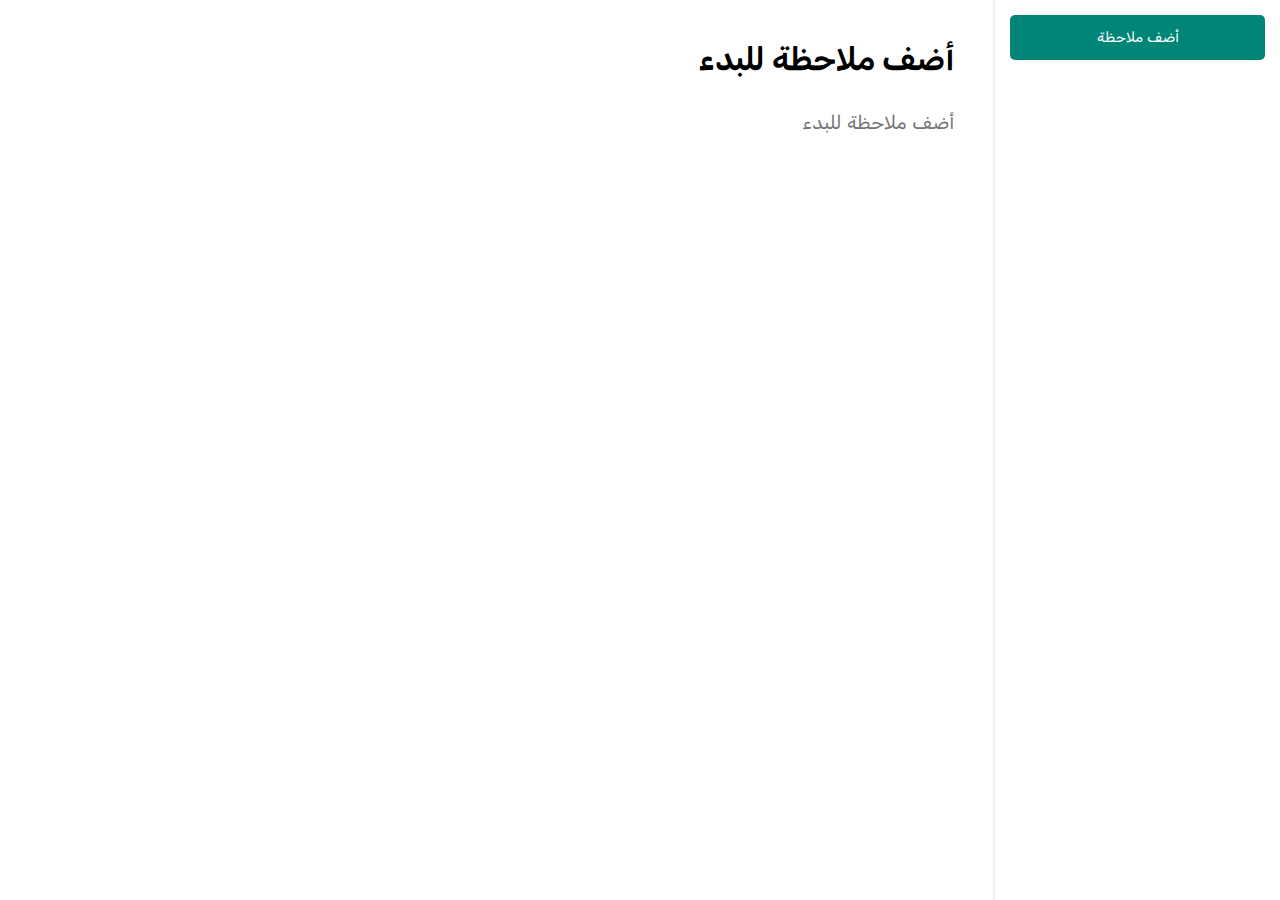
<file: Arabic-Version/index.html>
<!DOCTYPE html>
<html dir="rtl">

<head>
  <title>تطبيق الملاحظات</title>
  <meta charset="UTF-8">
  <link rel="preconnect" href="https://fonts.googleapis.com">
  <link rel="preconnect" href="https://fonts.gstatic.com" crossorigin>
  <link href="https://fonts.googleapis.com/css2?family=Rubik:ital,wght@0,300..900;1,300..900&display=swap"
    rel="stylesheet">
  <link rel="stylesheet" href="style.css">
</head>

<body>
  <main>
    <aside>
      <button id="add-button" class="add-button" aria-label="أضف ملاحظتك">أضف ملاحظة</button>
      <div class="notes-wrapper"></div>
    </aside>
    <article>
      <input type="text" value="أضف ملاحظة للبدء" class="title-area" id="title-area" aria-label="إكتب عنوان الملاحظة">
      <textarea placeholder="أضف ملاحظة للبدء" class="content-area" id="text-area"
        aria-label="إكتب محتوى الملاحظة"></textarea>
    </article>
  </main>
  <script src="app.js"></script>
</body>

</html>
</file>
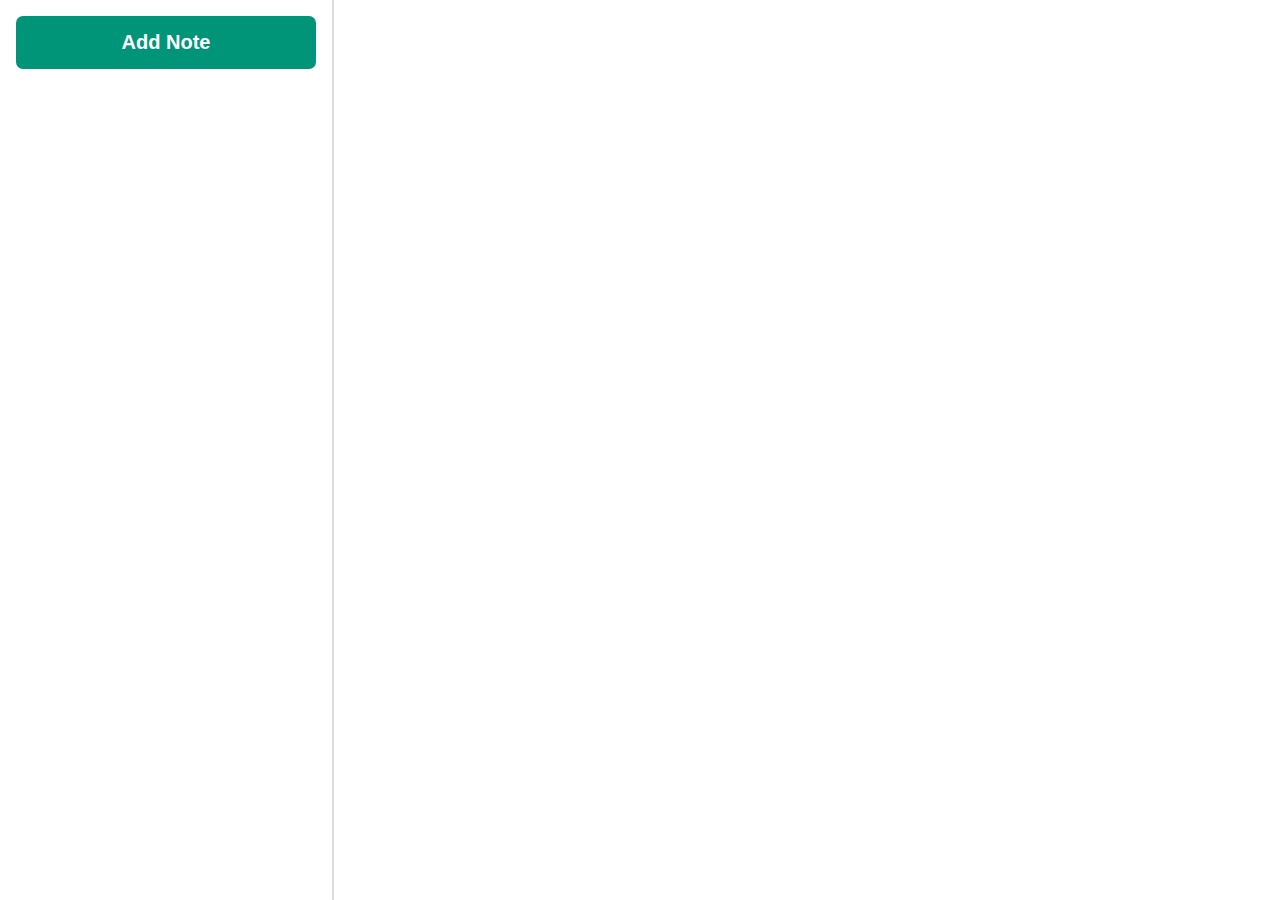
<file: Own-Second-Try/index.html>
<!DOCTYPE html>
<html>

<head>
  <meta charset="UTF-8">
  <link rel="stylesheet" href="css/main.css">
</head>

<body>
  <div class="notes" id="app">
    <!-- <div class="notes__sidebar">
      <button class="notes__add" type="button">Add Note</button>
      <div class="notes__list">
        <div class="notes__list-item">
          <div class="notes__small-title"></div>
          <div class="notes__small-body"></div>
          <div class="notes__updated"></div>
        </div>
      </div>
    </div>
    <div class="notes__preview">
      <input class="notes__title" type="text" placeholder="Enter your title...">
      <textarea class="notes__body"></textarea>
    </div> -->
  </div>
  <script src="js/main.js" type="module"></script>
</body>

</html>
</file>
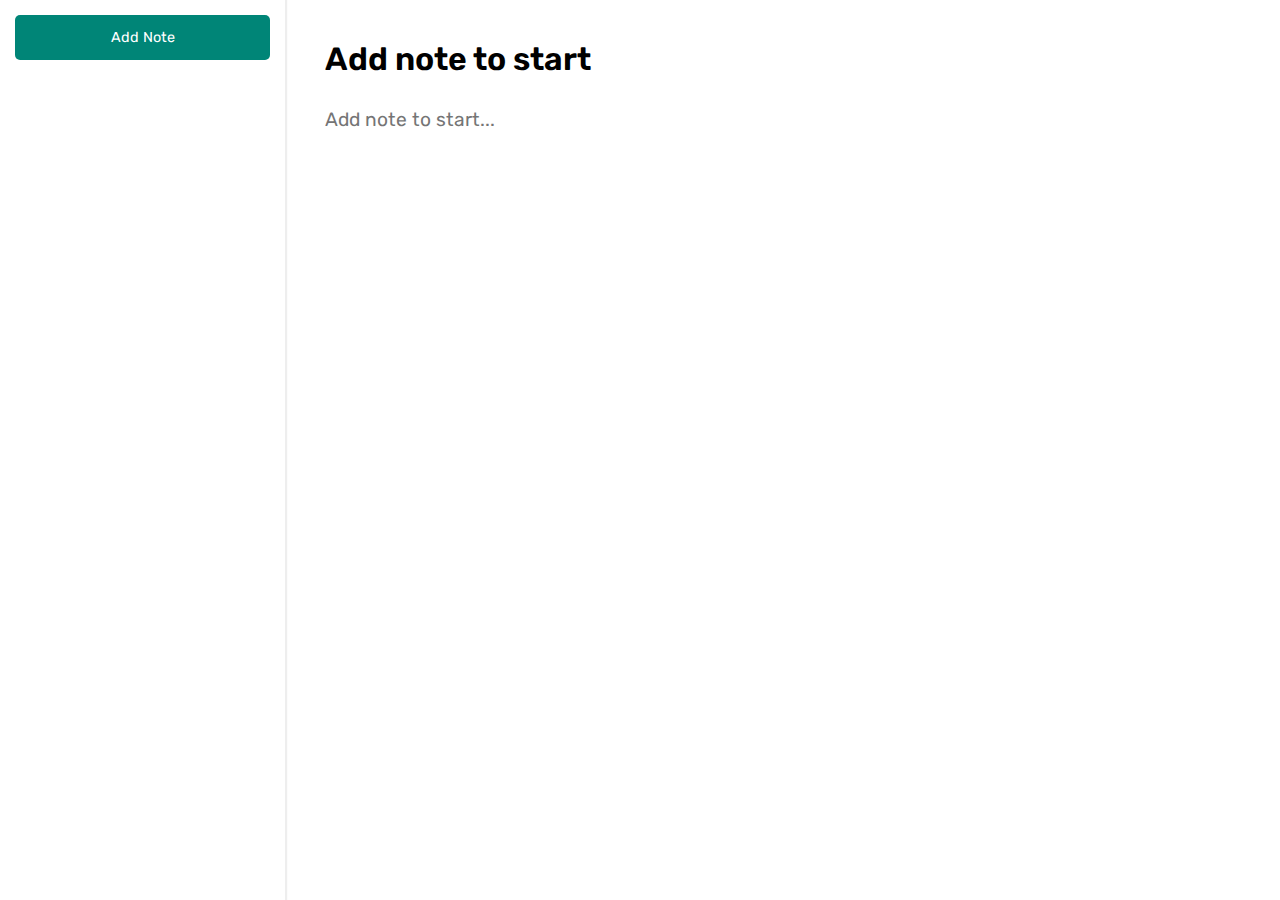
<file: Own/index.html>
<!DOCTYPE html>
<html>

<head>
  <title>Build Notes App</title>
  <link rel="preconnect" href="https://fonts.googleapis.com">
  <link rel="preconnect" href="https://fonts.gstatic.com" crossorigin>
  <link href="https://fonts.googleapis.com/css2?family=Rubik:ital,wght@0,300..900;1,300..900&display=swap"
    rel="stylesheet">
  <link rel="stylesheet" href="style.css">
</head>

<body>
  <main>
    <aside>
      <button id="add-button" class="add-button">Add Note</button>
      <div class="notes-wrapper">

      </div>
    </aside>
    <article>
      <input type="text" value="Add note to start" id="title-area">
      <textarea placeholder="Add note to start..." id="text-area"></textarea>
    </article>
  </main>
  <script src="app.js"></script>
</body>

</html>
</file>
<file: Arabic-Version/style.css>
* {
  font-family: "Rubik", sans-serif;
  padding: 0;
  margin: 0;
  box-sizing: border-box;
}

html,
body {
  height: 100%;
}

/* Scrollbar styles */
::-webkit-scrollbar {
  width: 3px;
}

::-webkit-scrollbar-track {
  background-color: #f1f1f1;
}

::-webkit-scrollbar-thumb {
  background-color: #888;
}

::-webkit-scrollbar-thumb:hover {
  background-color: #555;
}

main {
  display: flex;
  height: 100%;
}

aside {
  padding: 15px;
  box-shadow: -2px 0 1px 0px #eee;
  flex-basis: 285px;
  overflow-y: auto;
}

.add-button {
  border: none;
  background-color: rgb(0, 133, 119);
  padding: 14px;
  width: 100%;
  color: #fff;
  font-size: 0.9rem;
  border-radius: 5px;
  cursor: pointer;
  transition: background-color 0.2s;
}

.add-button:hover {
  background-color: rgb(1, 102, 92);
}

.note {
  padding: 10px;
  border-radius: 5px;
  margin: 8px 0;
  cursor: pointer;
  transition: background-color 0.1s;
  user-select: none;
}

.note:hover {
  background-color: #f5f4f4d7;
}

.note.active {
  background-color: #eee;
}

.note__title,
.note__extract {
  white-space: nowrap;
  overflow: hidden;
  text-overflow: ellipsis;
}

.note__title {
  font-size: 1rem;
  font-weight: 400;
}

.note.active .note__title,
.note.active .note__extract {
  font-weight: 600;
}

.note__extract {
  font-size: 0.8rem;
  margin: 5px 0;
}

.note__date {
  color: #ccc;
  font-style: italic;
  font-size: 0.9rem;
}

article {
  flex-grow: 1;
  padding: 40px;
}

.content-area {
  display: block;
  border: none;
  width: 100%;
  height: 100%;
  resize: none;
  padding-top: 30px;
  outline: none;
  font-size: 1.2rem;
  line-height: 1.6;
}

.title-area {
  border: none;
  outline: none;
  font-size: 2rem;
  width: 100%;
  font-weight: 600;
}
</file>
<file: Own-Second-Try/css/main.css>
html,
body {
  height: 100%;
  margin: 0;
}

.notes {
  display: flex;
  height: 100%;
}

.notes * {
  font-family: sans-serif;
}

.notes__sidebar {
  border-right: 2px solid #dddddd;
  flex-shrink: 0;
  overflow-y: auto;
  padding: 1em;
  width: 300px;
}

.notes__add {
  background: #009578;
  border: none;
  border-radius: 7px;
  color: #ffffff;
  cursor: pointer;
  font-size: 1.25em;
  font-weight: bold;
  margin-bottom: 1em;
  padding: 0.75em 0;
  width: 100%;
}

.notes__add:hover {
  background: #00af8c;
}

.notes__list-item {
  cursor: pointer;
}

.notes__list-item--selected {
  background: #eeeeee;
  border-radius: 7px;
  font-weight: bold;
}

.notes__small-title,
.notes__small-updated {
  padding: 10px;
}

.notes__small-title {
  font-size: 1.2em;
}

.notes__small-body {
  padding: 0 10px;
}

.notes__small-updated {
  color: #aaaaaa;
  font-style: italic;
  text-align: right;
}

.notes__preview {
  display: flex;
  flex-direction: column;
  padding: 2em 3em;
  flex-grow: 1;
}

.notes__title,
.notes__body {
  border: none;
  outline: none;
  width: 100%;
}

.notes__title {
  font-size: 3em;
  font-weight: bold;
}

.notes__body {
  flex-grow: 1;
  font-size: 1.2em;
  line-height: 1.5;
  margin-top: 2em;
  resize: none;
}
</file>
<file: Own/style.css>
* {
  font-family: "Rubik", sans-serif;
  padding: 0;
  margin: 0;
  box-sizing: border-box;
}

html,
body {
  height: 100%;
}

::-webkit-scrollbar {
  width: 3px;
}

::-webkit-scrollbar-track {
  background-color: #f1f1f1;
}

::-webkit-scrollbar-thumb {
  background-color: #888;
}

::-webkit-scrollbar-thumb:hover {
  background-color: #555;
}

main {
  display: flex;
  height: 100%;
}

aside {
  padding: 15px;
  box-shadow: 2px 0 1px 0px #eee;
  flex-basis: 285px;
  overflow-y: auto;
}

.add-button {
  border: none;
  background-color: rgb(0, 133, 119);
  padding: 14px;
  width: 100%;
  color: #fff;
  font-size: 0.9rem;
  border-radius: 5px;
  cursor: pointer;
  transition: background-color 0.2s;
}

.add-button:hover {
  background-color: rgb(1, 102, 92);
}

.note {
  padding: 10px;
  border-radius: 5px;
  margin: 8px 0;
  cursor: pointer;
  transition: background-color 0.1s;
}

.note:hover {
  background-color: #f5f4f4d7;
}

.note.active {
  background-color: #eee;
}

.note__heading,
.note__extract {
  white-space: nowrap;
  overflow: hidden;
  text-overflow: ellipsis;
}

.note__heading {
  font-size: 1rem;
  font-weight: 400;
}

.note.active .note__heading,
.note.active .note__extract {
  font-weight: 600;
}

.note__extract {
  font-size: 0.8rem;
  margin: 5px 0;
}

.note__date {
  color: #ccc;
  font-style: italic;
  font-size: 0.9rem;
}

article {
  flex-grow: 1;
  padding: 40px;
}

textarea {
  display: block;
  border: none;
  width: 100%;
  height: 100%;
  resize: none;
  padding-top: 30px;
  outline: none;
  font-size: 1.2rem;
}

input {
  border: none;
  outline: none;
  font-size: 2rem;
  width: 100%;
  font-weight: 600;
}
</file>
